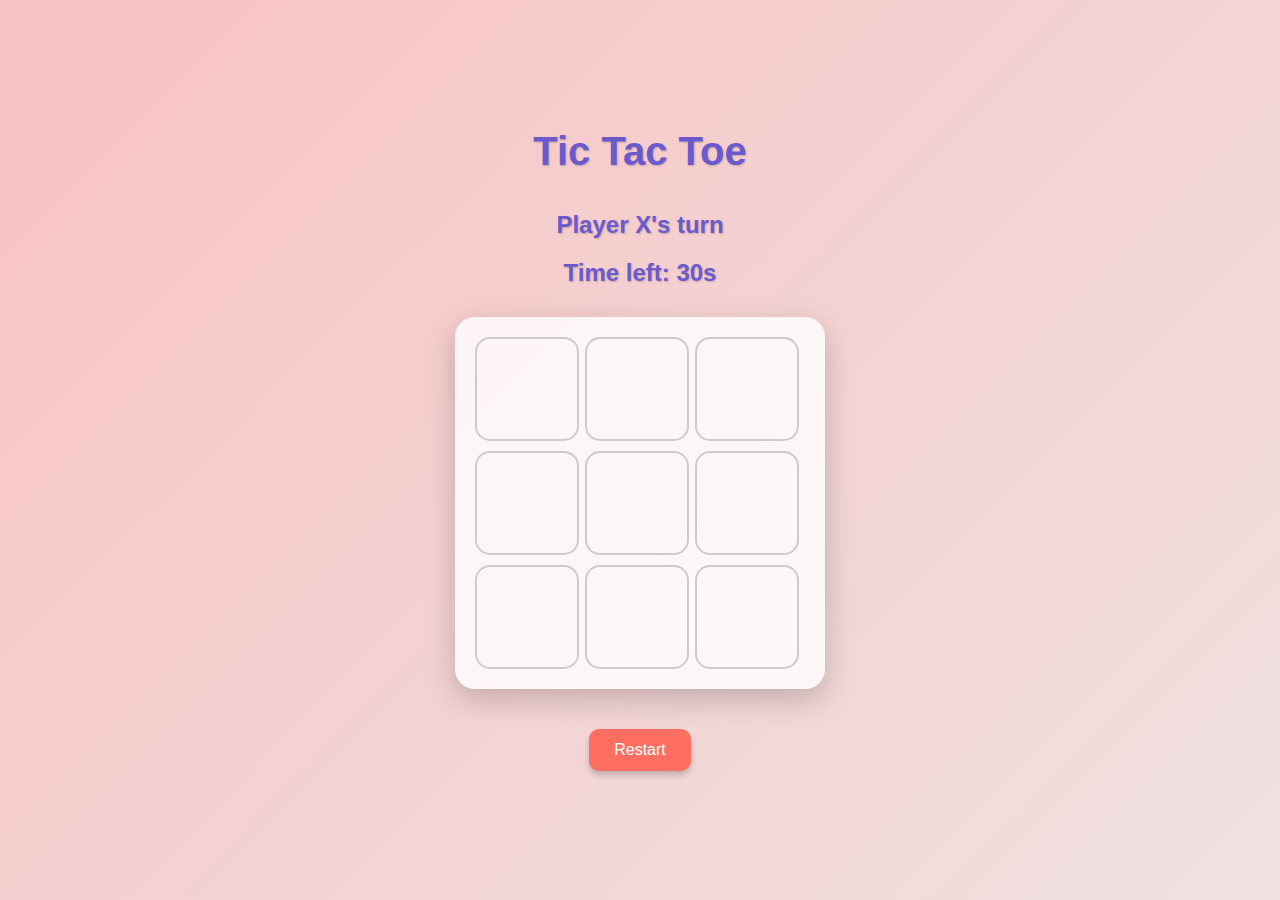
<file: tictactoe-game/index.html>
<!DOCTYPE html>
<html lang="en">
<head>
    <meta charset="UTF-8">
    <meta name="viewport" content="width=device-width, initial-scale=1.0">
    <title>Tic Tac Toe</title>
    <link rel="stylesheet" href="styles.css">
</head>
<body>
    <h1>Tic Tac Toe</h1>
    <div id="status"></div>
    <div id="timer"></div>
    <div id="board"></div>
    <button id="restart">Restart</button>
    <script src="script.js"></script>
</body>
</html>
</file>
<file: tictactoe-game/styles.css>
body {
    font-family: sans-serif;
    text-align: center;
    background: linear-gradient(135deg, #f9c2c2, #f0e1e1); /* Pastel pink gradient */
    margin: 0;
    padding: 0;
    height: 100vh;
    display: flex;
    flex-direction: column;
    justify-content: center;
    align-items: center;
}

h1 {
    margin-top: 0;
    font-size: 2.5em;
    color: #6a5acd; /* Pastel purple */
    text-shadow: 1px 1px 2px rgba(0, 0, 0, 0.2);
}

#status {
    margin: 10px 0;
    font-size: 1.5em;
    color: #6a5acd; /* Pastel purple */
    font-weight: bold;
    text-shadow: 1px 1px 2px rgba(0, 0, 0, 0.2);
}

#timer {
    margin: 10px 0;
    font-size: 1.5em;
    color: #6a5acd;
    font-weight: bold;
    text-shadow: 1px 1px 2px rgba(0, 0, 0, 0.2);
}

#board {
    display: grid;
    grid-template-columns: repeat(3, 100px);
    grid-gap: 10px;
    margin: 20px auto;
    width: 330px;
    background-color: rgba(255, 255, 255, 0.8); /* Semi-transparent white */
    padding: 20px;
    border-radius: 20px;
    box-shadow: 0 10px 30px rgba(0, 0, 0, 0.2);
}

.cell {
    width: 100px;
    height: 100px;
    border: 2px solid #ccc;
    display: flex;
    justify-content: center;
    align-items: center;
    font-size: 2em;
    cursor: pointer;
    transition: background-color 0.3s ease, transform 0.2s ease, box-shadow 0.3s ease;
    border-radius: 15px;
}

.cell:hover {
    background-color: #f0f0f0;
    transform: scale(1.05);
    box-shadow: 0 4px 8px rgba(0, 0, 0, 0.2);
}

.cell.x {
    color: #ff6f61; /* Coral color for X */
}

.cell.o {
    color: #6b5b95; /* Purple color for O */
}

#restart {
    margin-top: 20px;
    padding: 12px 25px;
    font-size: 1em;
    cursor: pointer;
    background-color: #ff6f61; /* Coral color */
    color: #fff;
    border: none;
    border-radius: 10px;
    transition: background-color 0.3s ease, transform 0.2s ease, box-shadow 0.3s ease;
    box-shadow: 0 4px 6px rgba(0, 0, 0, 0.2);
}

#restart:hover {
    background-color: #ff4a4a; /* Darker coral on hover */
    transform: translateY(-2px);
    box-shadow: 0 6px 8px rgba(0, 0, 0, 0.3);
}

#restart:active {
    transform: translateY(0);
    box-shadow: 0 4px 6px rgba(0, 0, 0, 0.2);
}

.timer {
    font-size: 1.5em;
    color: #6a5acd; /* Pastel purple */
    margin: 10px 0;
}

.cell.win {
    animation: glow 1.5s infinite alternate;
}

@keyframes glow {
    from {
        box-shadow: 0 0 10px rgba(255, 111, 97, 0.7), 0 0 20px rgba(255, 111, 97, 0.7);
    }
    to {
        box-shadow: 0 0 20px rgba(255, 111, 97, 0.9), 0 0 30px rgba(255, 111, 97, 0.9);
    }
}
</file>
